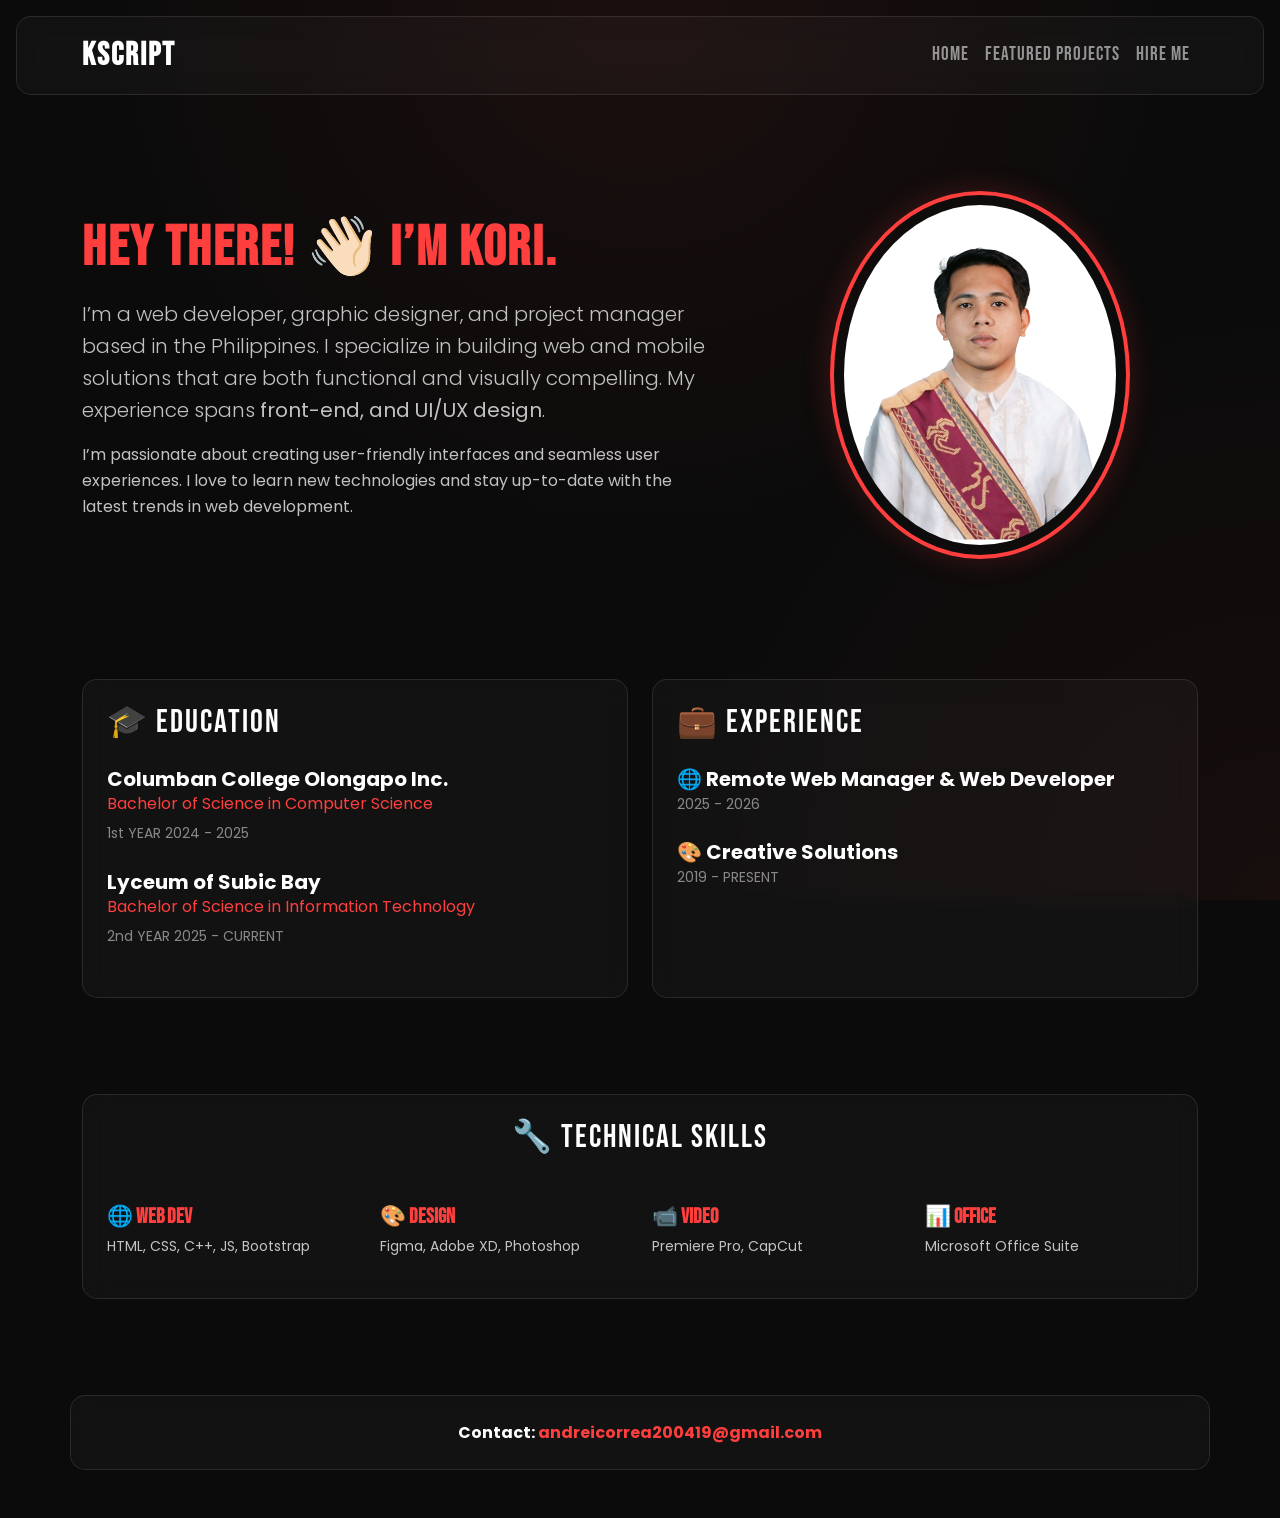
<file: index.html>
<!doctype html>
    <html lang="en">

    <head>
        <meta charset="utf-8">
        <meta name="viewport" content="width=device-width, initial-scale=1">
        <title>Kori | Developer Portfolio</title>
        <link href="https://cdn.jsdelivr.net/npm/bootstrap@5.3.3/dist/css/bootstrap.min.css" rel="stylesheet">
        <link rel="stylesheet" href="style.css">
        <link rel="preconnect" href="https://fonts.googleapis.com">
        <link rel="preconnect" href="https://fonts.gstatic.com" crossorigin>
        <link href="https://fonts.googleapis.com/css2?family=Bebas+Neue&family=Poppins:wght@300;400;600&display=swap" rel="stylesheet">
    </head>

    <body>

        <nav class="navbar navbar-expand-lg navbar-dark glass-panel sticky-top m-3">
            <div class="container">
                <a class="navbar-brand fs-2 fw-bold" href="#">Kscript</a>
                <button class="navbar-toggler" type="button" data-bs-toggle="collapse" data-bs-target="#mainNav">
                    <span class="navbar-toggler-icon"></span>
                </button>
                <div class="collapse navbar-collapse" id="mainNav">
                    <ul class="navbar-nav ms-auto text-center">
                        <li class="nav-item"><a class="nav-link" href="index.html">Home</a></li>
                        <li class="nav-item"><a class="nav-link" href="featured.html">Featured Projects</a></li>
                        <li class="nav-item"><a class="nav-link" href="commission.html">Hire Me</a></li>
                    </ul>
                </div>
            </div>
        </nav>

        <main class="container my-5">

            <section class="row align-items-center g-5 py-5">
                <div class="col-12 col-lg-7 text-center text-lg-start">
                    <h1 class="display-4 fw-bold">Hey there! 👋🏻 I’m Kori.</h1>
                    <p class="lead opacity-75 mt-3">
                        I’m a web developer, graphic designer, and project manager based in the Philippines.
                        I specialize in building web and mobile solutions that are both functional and visually compelling.
                        My experience spans <strong>front-end, and UI/UX design</strong>.
                    </p>
                    <p class="opacity-75">
                        I’m passionate about creating user-friendly interfaces and seamless user experiences.
                        I love to learn new technologies and stay up-to-date with the latest trends in web development.
                    </p>
                </div>
                <div class="col-12 col-lg-5 text-center">
                    <img src="ANDREI.png" class="profile-img img-fluid rounded-circle" alt="Kori" style="max-width: 300px;">
                </div>
            </section>

            <section id="experience" class="row g-4 mt-5">
                <div class="col-md-6">
                    <div class="glass-panel p-4 h-100">
                        <h2 class="mb-4">🎓 Education</h2>
                        <div class="mb-4">
                            <h5 class="fw-bold mb-0">Columban College Olongapo Inc.</h5>
                            <p class="text-red mb-1">Bachelor of Science in Computer Science</p>
                            <small class="opacity-50">1st YEAR 2024 - 2025</small>
                        </div>

                        <div class="mb-4">
                            <h5 class="fw-bold mb-0">Lyceum of Subic Bay</h5>
                            <p class="text-red mb-1">Bachelor of Science in Information Technology</p>
                            <small class="opacity-50">2nd YEAR 2025 - CURRENT</small>
                        </div>
                    </div>
                </div>
                <div class="col-md-6">
                    <div class="glass-panel p-4 h-100">
                        <h2 class="mb-4">💼 Experience</h2>
                        <div class="mb-4">
                            <h5 class="fw-bold mb-0">🌐 Remote Web Manager & Web Developer</h5>
                            <small class="opacity-50 text-uppercase">2025 - 2026</small>
                        </div>
                        <div>
                            <h5 class="fw-bold mb-0">🎨 Creative Solutions</h5>
                            <small class="opacity-50 text-uppercase">2019 - Present</small>
                        </div>
                    </div>
                </div>
            </section>

            <section id="skills" class="mt-5 pt-5">
                <div class="glass-panel p-4">
                    <h2 class="text-center mb-5">🔧 Technical Skills</h2>
                    <div class="row g-4 text-center text-md-start">
                        <div class="col-6 col-md-3">
                            <h6 class="fw-bold">🌐 Web Dev</h6>
                            <p class="small opacity-75">HTML, CSS, C++, JS, Bootstrap</p>
                        </div>
                        <div class="col-6 col-md-3">
                            <h6 class="fw-bold">🎨 Design</h6>
                            <p class="small opacity-75">Figma, Adobe XD, Photoshop</p>
                        </div>
                        <div class="col-6 col-md-3">
                            <h6 class="fw-bold">📹 Video</h6>
                            <p class="small opacity-75">Premiere Pro, CapCut</p>
                        </div>
                        <div class="col-6 col-md-3">
                            <h6 class="fw-bold">📊 Office</h6>  
                            <p class="small opacity-75">Microsoft Office Suite</p>
                        </div>
                    </div>
                </div>
            </section>

        </main>

        <footer id="contact" class="text-center py-5">
            <div class="container glass-panel py-4">
                <p class="fw-bold m-0">Contact: <span class="text-red">andreicorrea200419@gmail.com</span></p>
            </div>
        </footer>

        <script src="https://cdn.jsdelivr.net/npm/bootstrap@5.3.3/dist/js/bootstrap.bundle.min.js"></script>
    </body>

    </html>
</file>
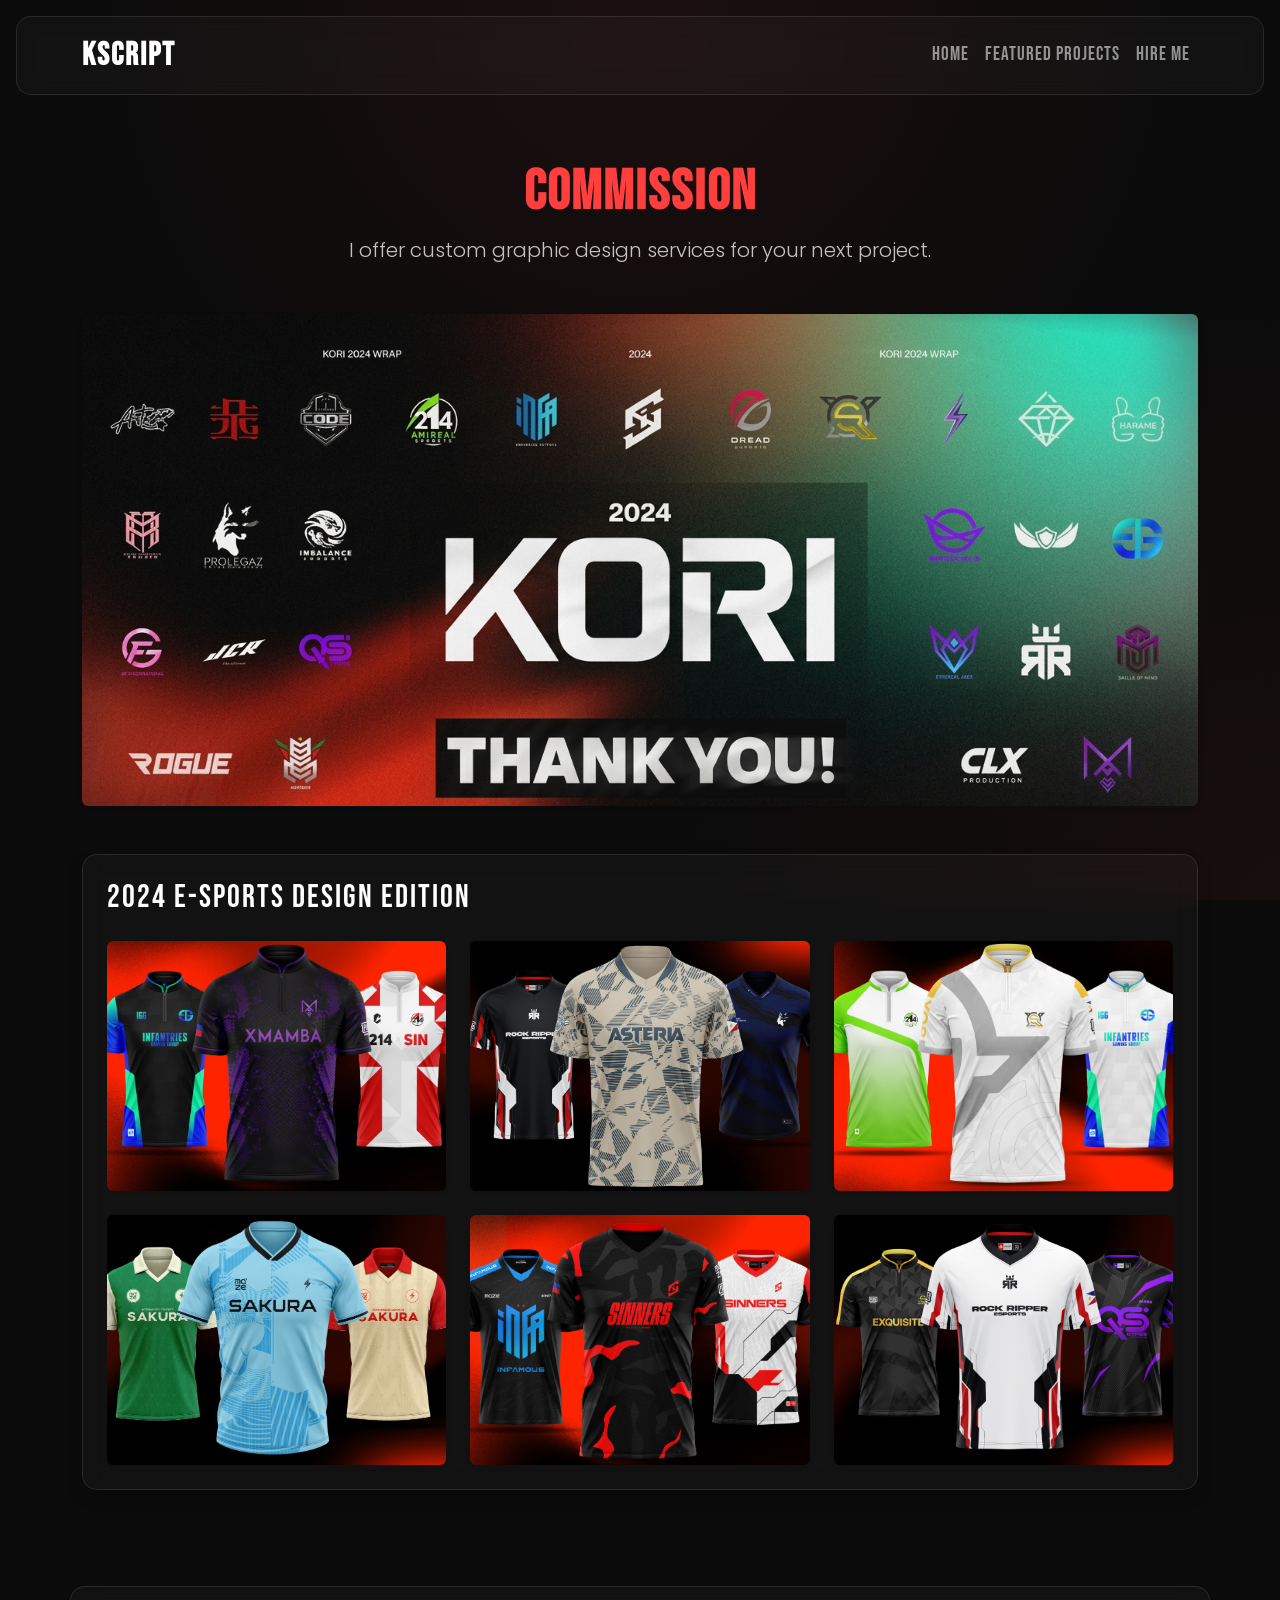
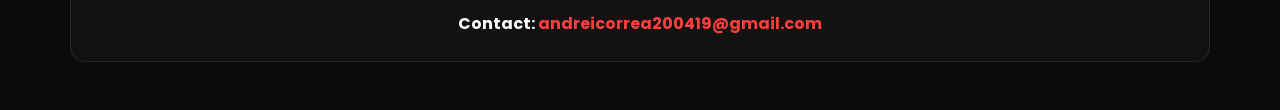
<file: commission.html>
<!doctype html>
<html lang="en">

<head>
    <meta charset="utf-8">
    <meta name="viewport" content="width=device-width, initial-scale=1">
    <title>Kori | Developer Portfolio</title>
    <link href="https://cdn.jsdelivr.net/npm/bootstrap@5.3.3/dist/css/bootstrap.min.css" rel="stylesheet">
    <link rel="stylesheet" href="style.css">
    <link rel="preconnect" href="https://fonts.googleapis.com">
    <link rel="preconnect" href="https://fonts.gstatic.com" crossorigin>
    <link href="https://fonts.googleapis.com/css2?family=Bebas+Neue&family=Poppins:wght@300;400;600&display=swap" rel="stylesheet">
</head>

<body>

    <nav class="navbar navbar-expand-lg navbar-dark glass-panel sticky-top m-3">
        <div class="container">
            <a class="navbar-brand fs-2 fw-bold" href="#">Kscript</a>
            <button class="navbar-toggler" type="button" data-bs-toggle="collapse" data-bs-target="#mainNav">
                <span class="navbar-toggler-icon"></span>
            </button>
            <div class="collapse navbar-collapse" id="mainNav">
                <ul class="navbar-nav ms-auto text-center">
                    <li class="nav-item"><a class="nav-link" href="index.html">Home</a></li>
                    <li class="nav-item"><a class="nav-link" href="featured.html">Featured Projects</a></li>
                    <li class="nav-item"><a class="nav-link" href="commission.html">Hire Me</a></li>
                </ul>
            </div>
        </div>
    </nav>

     <div class="container">
        <div class="row">
            <div class="col-lg-12">
                <h1 class="display-4 fw-bold text-center mt-5">Commission</h1>
                <p class="lead opacity-75 text-center mb-5">I offer custom graphic design services for your next project.</p>
                <img src="TY BANNER.png" class="img-fluid rounded shadow-sm" alt="Material">
            </div>
        </div>
    </div>
      <div class="container my-5">
        <div class="glass-panel p-4 shadow">
            <h2 class="mb-4">2024 E-SPORTS DESIGN EDITION</h2>
            <div class="row g-4 row-cols-1 row-cols-sm-2 row-cols-md-3">
                <div class="col">
                    <img src="J1.png" class="img-fluid rounded shadow-sm custom-card-img" alt="Material">
                </div>
                <div class="col">
                    <img src="J2.png" class="img-fluid rounded shadow-sm custom-card-img" alt="Material">
                </div>
                <div class="col">
                    <img src="J3.png" class="img-fluid rounded shadow-sm custom-card-img" alt="Material">
                </div>
                <div class="col">
                    <img src="J4.png" class="img-fluid rounded shadow-sm custom-card-img" alt="Material">
                </div>
                <div class="col">
                    <img src="J5.png" class="img-fluid rounded shadow-sm custom-card-img" alt="Material">
                </div>
                <div class="col">
                    <img src="J6.png" class="img-fluid rounded shadow-sm custom-card-img" alt="Material">
                </div>
            </div>
        </div>
    </div>

  <footer id="contact" class="text-center py-5">
        <div class="container glass-panel py-4">
            <p class="fw-bold m-0">Contact: <span class="text-red">andreicorrea200419@gmail.com</span></p>
        </div>
    </footer>

    <script src="https://cdn.jsdelivr.net/npm/bootstrap@5.3.3/dist/js/bootstrap.bundle.min.js"></script>
</body>

</html>
</file>
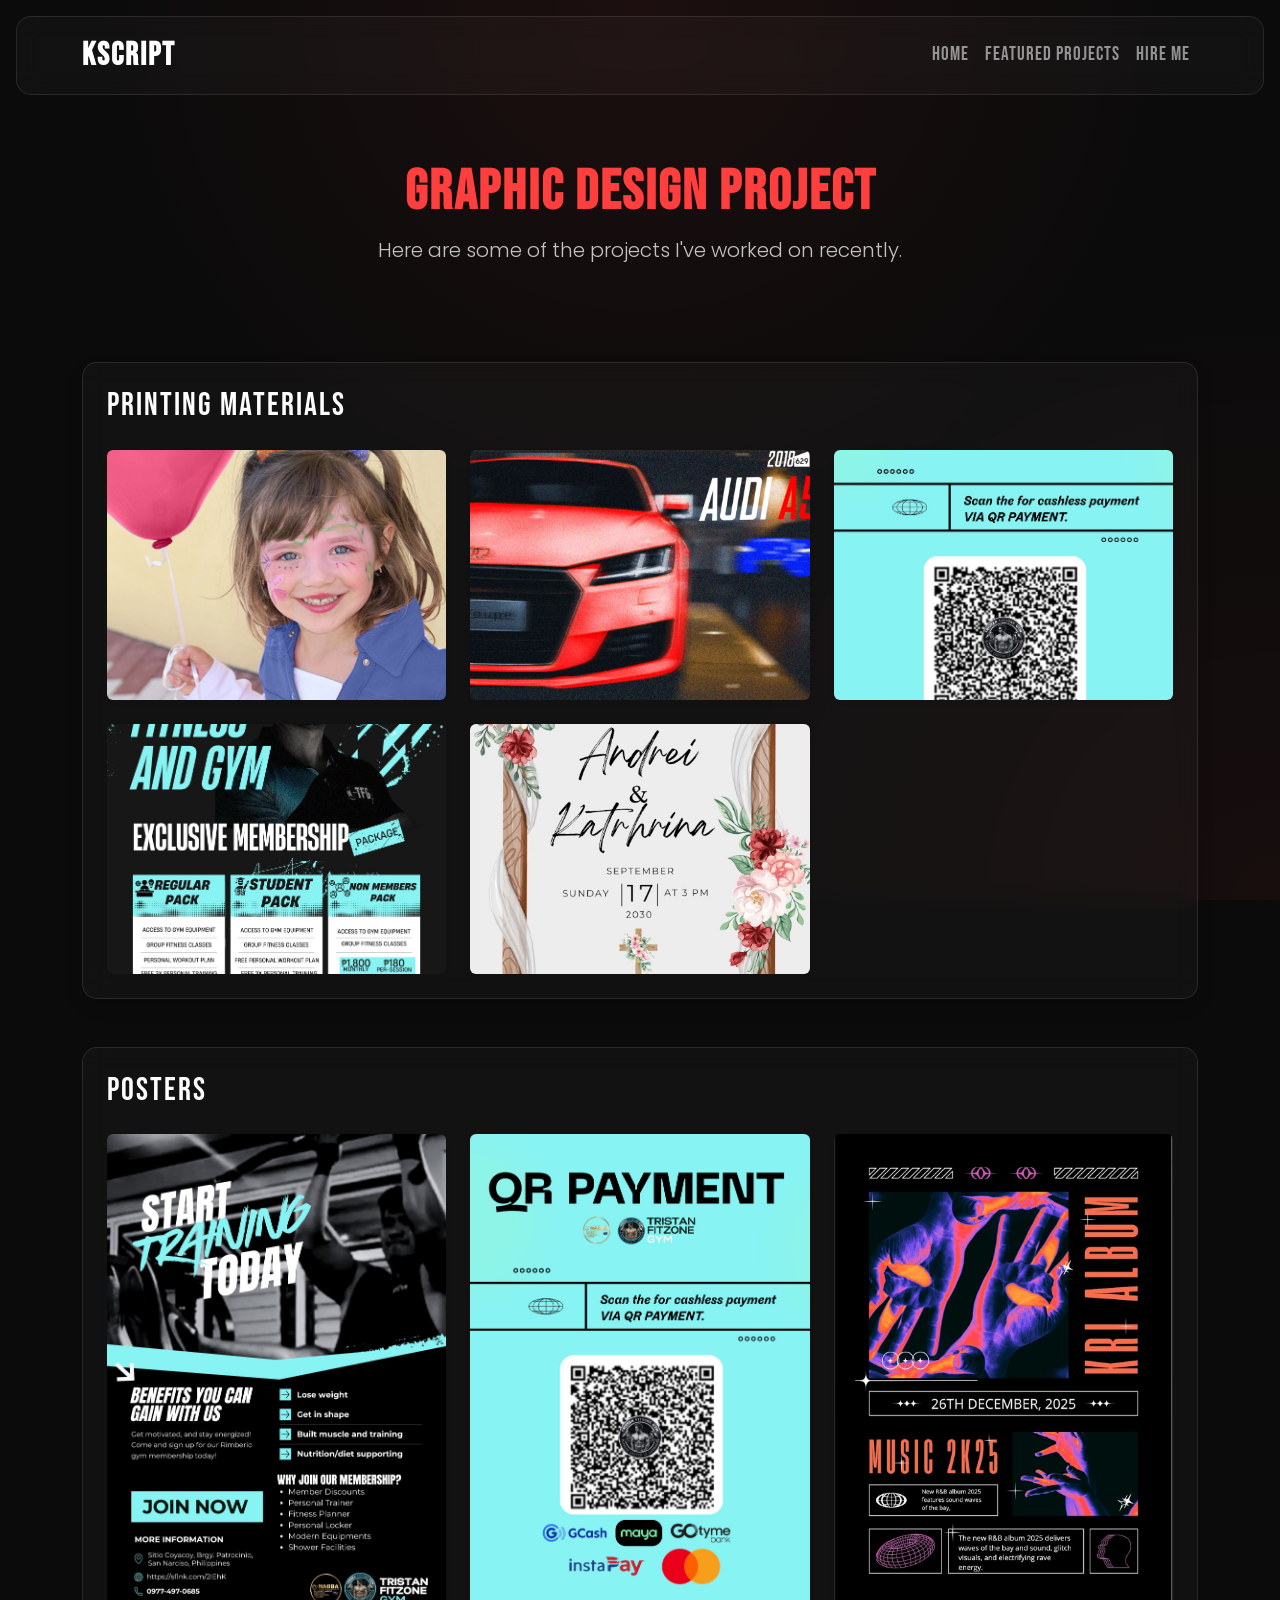
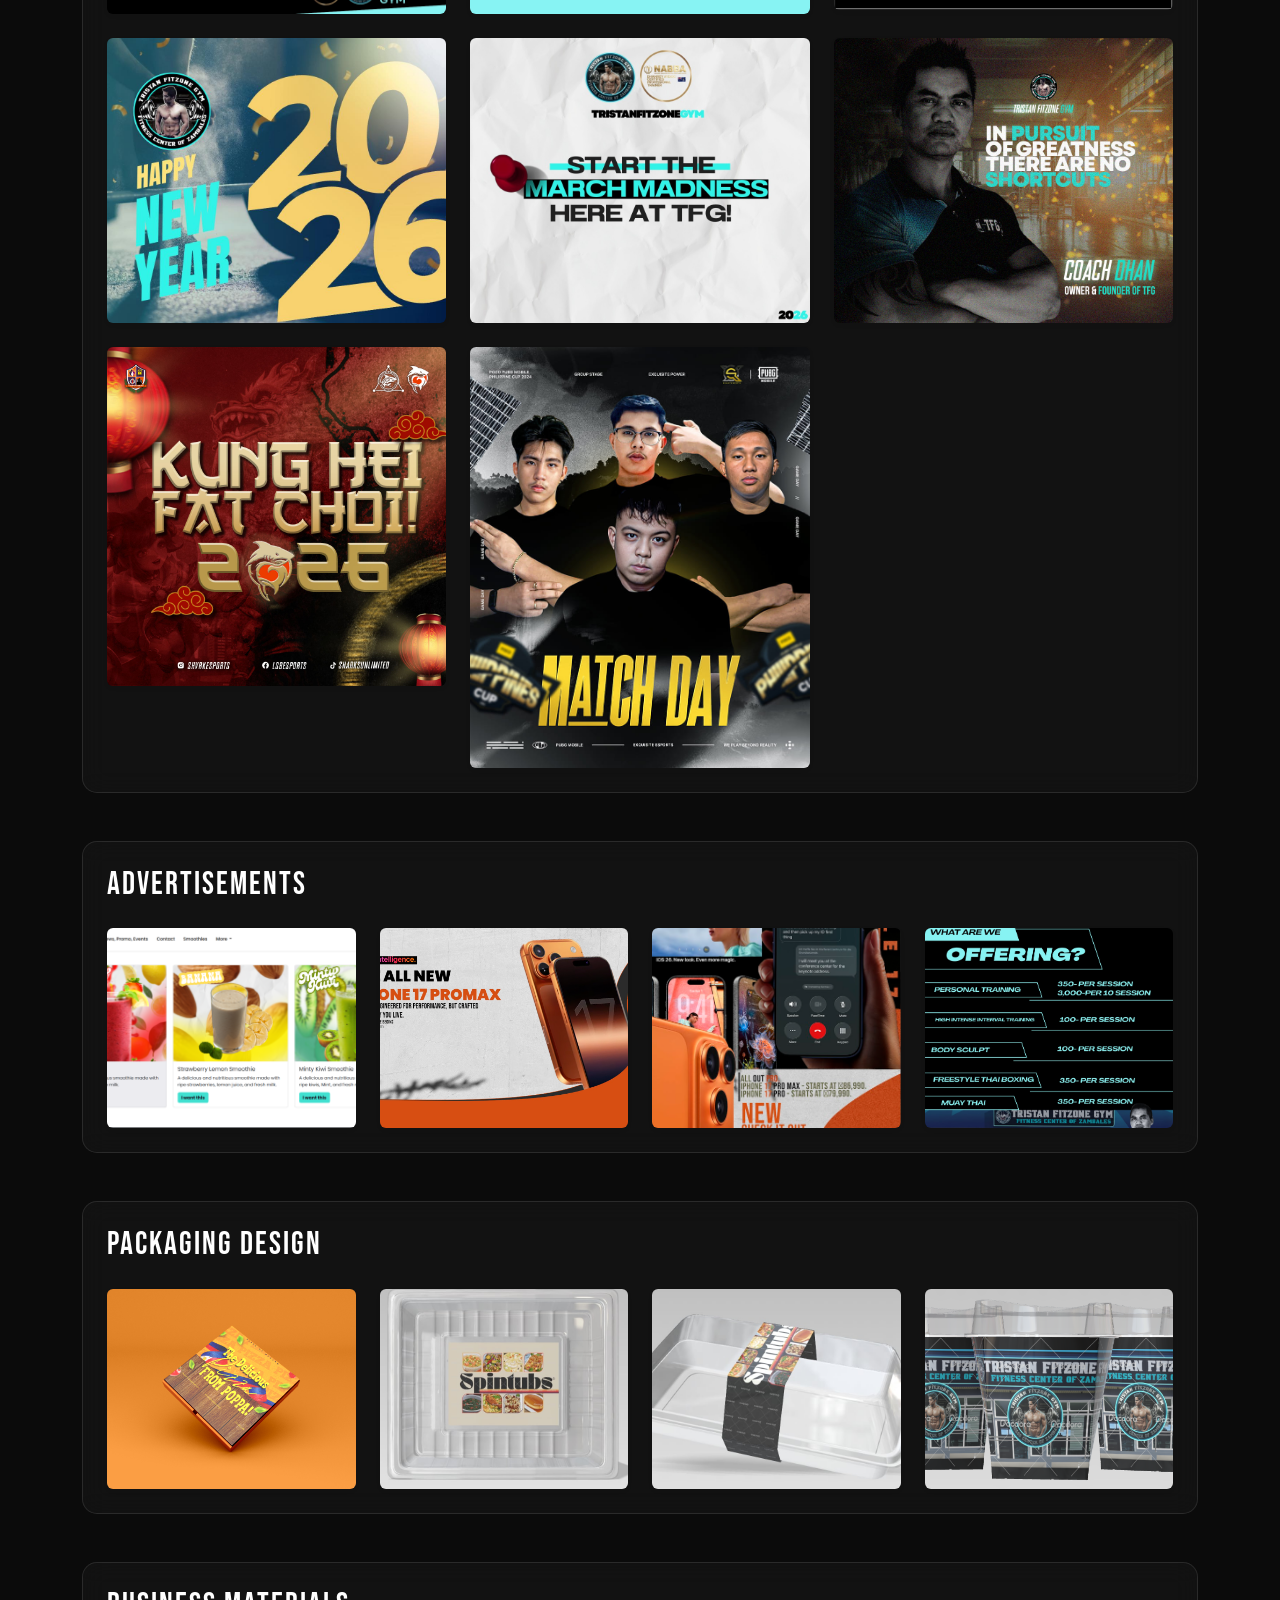
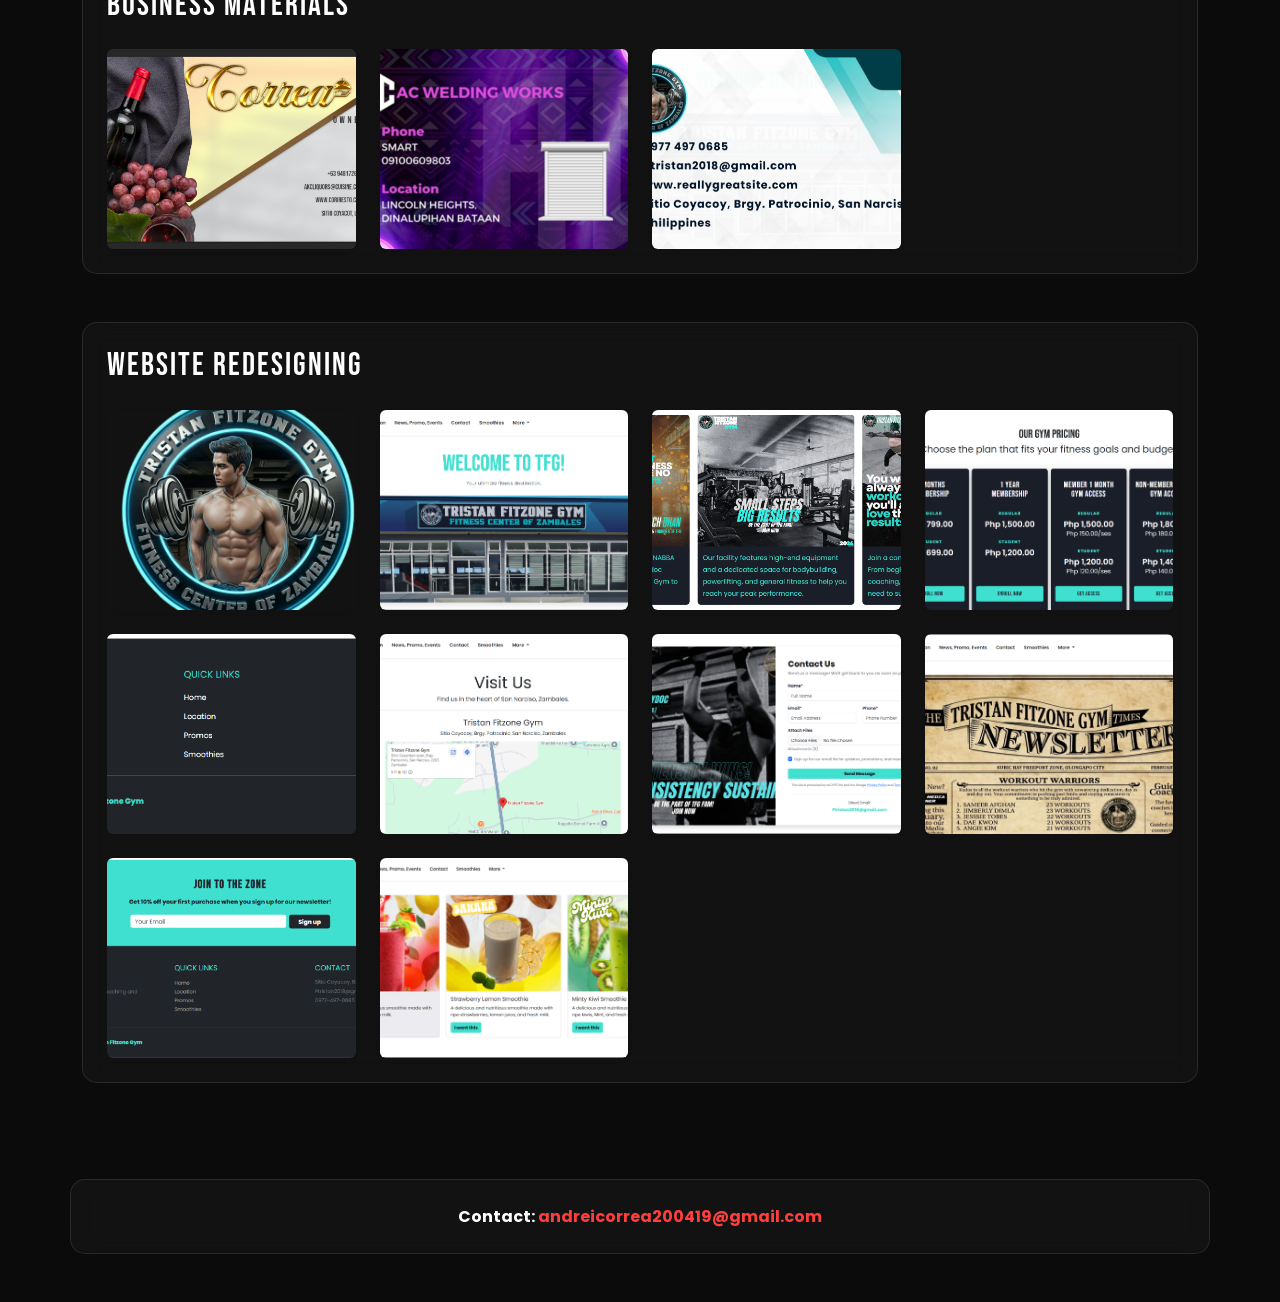
<file: featured.html>
<!doctype html>
<html lang="en">

<head>
    <meta charset="utf-8">
    <meta name="viewport" content="width=device-width, initial-scale=1">
    <title>Kori | Developer Portfolio</title>
    <link href="https://cdn.jsdelivr.net/npm/bootstrap@5.3.3/dist/css/bootstrap.min.css" rel="stylesheet">
    <link rel="stylesheet" href="style.css">
    <link rel="preconnect" href="https://fonts.googleapis.com">
    <link rel="preconnect" href="https://fonts.gstatic.com" crossorigin>
    <link href="https://fonts.googleapis.com/css2?family=Bebas+Neue&family=Poppins:wght@300;400;600&display=swap" rel="stylesheet">
</head>

<body>

    <nav class="navbar navbar-expand-lg navbar-dark glass-panel sticky-top m-3">
        <div class="container">
            <a class="navbar-brand fs-2 fw-bold" href="#">Kscript</a>
            <button class="navbar-toggler" type="button" data-bs-toggle="collapse" data-bs-target="#mainNav">
                <span class="navbar-toggler-icon"></span>
            </button>
            <div class="collapse navbar-collapse" id="mainNav">
                <ul class="navbar-nav ms-auto text-center">
                    <li class="nav-item"><a class="nav-link" href="index.html">Home</a></li>
                    <li class="nav-item"><a class="nav-link" href="featured.html">Featured Projects</a></li>
                    <li class="nav-item"><a class="nav-link" href="commission.html">Hire Me</a></li>
                </ul>
            </div>
        </div>
    </nav>

    <div class="container">
        <div class="row">
            <div class="col-lg-12">
                <h1 class="display-4 fw-bold text-center mt-5">Graphic Design Project</h1>
                <p class="lead opacity-75 text-center mb-5">Here are some of the projects I've worked on recently.</p>
            </div>
        </div>
    </div>

    <div class="container my-5">
        <div class="glass-panel p-4 shadow">
            <h2 class="mb-4">Printing Materials</h2>
            <div class="row g-4 row-cols-1 row-cols-sm-2 row-cols-md-3">
                <div class="col">
                    <img src="GIRL_BALOON.png" class="img-fluid rounded shadow-sm custom-card-img" alt="Material">
                </div>
                <div class="col">
                    <img src="AUDI_CAR.png" class="img-fluid rounded shadow-sm custom-card-img" alt="Material">
                </div>
                <div class="col">
                    <img src="TFG_QR.jpg" class="img-fluid rounded shadow-sm custom-card-img" alt="Material">
                </div>
                <div class="col">
                    <img src="TFG_PRICE.jpg" class="img-fluid rounded shadow-sm custom-card-img" alt="Material">
                </div>
                <div class="col">
                    <img src="WEDING_INC.png" class="img-fluid rounded shadow-sm custom-card-img" alt="Material">
                </div>
            </div>
        </div>
    </div>

    <div class="container my-5">
        <div class="glass-panel p-4">
            <h2 class="mb-4">Posters</h2>
            <div class="row g-4 row-cols-1 row-cols-md-3">
                <div class="col">
                    <img src="TFG_MAIN.jpg" class="img-fluid rounded shadow-sm" alt="Posters">
                </div>
                <div class="col">
                    <img src="TFG_QR.jpg" class="img-fluid rounded shadow-sm" alt="Posters">
                </div>
                <div class="col">
                    <img src="KRI_R&B.png" class="img-fluid rounded shadow-sm" alt="Posters">
                </div>
                <div class="col">
                    <img src="TFG_HNY.jpg" class="img-fluid rounded shadow-sm" alt="Posters">
                </div>
                <div class="col">
                    <img src="TFG_MARCH.jpg" class="img-fluid rounded shadow-sm" alt="Posters">
                </div>
                <div class="col">
                    <img src="TFG_MAIN1.jpg" class="img-fluid rounded shadow-sm" alt="Posters">
                </div>
                <div class="col">
                    <img src="CNY DRAFT.jpg" class="img-fluid rounded shadow-sm" alt="Posters">
                </div>
                <div class="col">
                    <img src="POCO_POSTER.jpg" class="img-fluid rounded shadow-sm" alt="Posters">
                </div>
            </div>
        </div>
    </div>

    <div class="container my-5">
        <div class="glass-panel p-4">
            <h2 class="mb-4">Advertisements</h2>
            <div class="row g-4 row-cols-1 row-cols-sm-2 row-cols-md-4">
                <div class="col">
                    <img src="SMOOTHIES1.png" class="img-fluid rounded shadow-sm" alt="Smoothie Advertisement">
                </div>
                <div class="col">
                    <img src="IPNONE_17.png" class="img-fluid rounded shadow-sm" alt="iPhone 17 Graphic">
                </div>
                <div class="col">
                    <img src="IP_17 POSTER.png" class="img-fluid rounded shadow-sm" alt="iPhone 17 Poster">
                </div>
                <div class="col">
                    <img src="TFG_OFFER.jpg" class="img-fluid rounded shadow-sm" alt="TFG Special Offer">
                </div>
            </div>
        </div>
    </div>

    <div class="container my-5">
        <div class="glass-panel p-4">
            <h2 class="mb-4">Packaging Design</h2>
            <div class="row g-4 row-cols-1 row-cols-sm-2 row-cols-md-4">
                <div class="col">
                    <img src="PIZZA_BOX.png" class="img-fluid rounded shadow-sm" alt="Pizza Box Design">
                </div>
                <div class="col">
                    <img src="SPINTUB_PACK1.jpg" class="img-fluid rounded shadow-sm" alt="Spintub Pack 1">
                </div>
                <div class="col">
                    <img src="SPINTUB_PACK2.jpg" class="img-fluid rounded shadow-sm" alt="Spintub Pack 2">
                </div>
                <div class="col">
                    <img src="TFG_CUP.png" class="img-fluid rounded shadow-sm" alt="TFG Cup Design">
                </div>
            </div>
        </div>
    </div>

    <div class="container my-5">
        <div class="glass-panel p-4">
            <h2 class="mb-4">Business Materials</h2>
            <div class="row g-4 row-cols-1 row-cols-sm-2 row-cols-md-4">
                <div class="col">
                    <img src="BUSINESS_CARD.png" class="img-fluid rounded shadow-sm" alt="Business Card">
                </div>
                <div class="col">
                    <img src="CALLCARD_PAPA.png" class="img-fluid rounded shadow-sm" alt="Callcard">
                </div>
                <div class="col">
                    <img src="TFG_WEBSITE.png" class="img-fluid rounded shadow-sm" alt="TFG Website">
                </div>
            </div>
        </div>
    </div>

    <div class="container my-5">
        <div class="glass-panel p-4">
            <h2 class="mb-4">Website Redesigning</h2>
            <div class="row g-4 row-cols-1 row-cols-sm-2 row-cols-md-4">
                <div class="col">
                    <img src="TFGLOGO_NOBACK.png" class="img-fluid rounded shadow-sm" alt="TFG LOGO">
                </div>
                <div class="col">
                    <img src="HOME1.png" class="img-fluid rounded shadow-sm" alt="HOME">
                </div>
                <div class="col">
                    <img src="HOME2.png" class="img-fluid rounded shadow-sm" alt="HOME">
                </div>
                <div class="col">
                    <img src="HOME3.png" class="img-fluid rounded shadow-sm" alt="HOME">
                </div>
                <div class="col">
                    <img src="HOME_FOOTER.png" class="img-fluid rounded shadow-sm" alt="HOME">
                </div>
                <div class="col">
                    <img src="LOCATION1.png" class="img-fluid rounded shadow-sm" alt="LOCATION">
                </div>
                <div class="col">
                    <img src="CONTACT_US1.png" class="img-fluid rounded shadow-sm" alt="CONTACT US">
                </div>
                <div class="col">
                    <img src="NEWS_PROMO_EVENTS1.png" class="img-fluid rounded shadow-sm" alt="NEWS PROMO EVENTS">
                </div>
                <div class="col">
                    <img src="CONTACT_US_FOOTER.png" class="img-fluid rounded shadow-sm" alt="CONTACT US FOOTER">
                </div>
                <div class="col">
                    <img src="SMOOTHIES1.png" class="img-fluid rounded shadow-sm" alt="SMOOTHIES">
                </div>
            </div>
        </div>
    </div>

    <footer id="contact" class="text-center py-5">
        <div class="container glass-panel py-4">
            <p class="fw-bold m-0">Contact: <span class="text-red">andreicorrea200419@gmail.com</span></p>
        </div>
    </footer>

    <script src="https://cdn.jsdelivr.net/npm/bootstrap@5.3.3/dist/js/bootstrap.bundle.min.js"></script>
</body>

</html>
</file>
<file: style.css>
:root {
    --primary-red: #ff3e3e;
    --dark-bg: #0b0b0b;
    --glass-white: rgba(255, 255, 255, 0.05);
    --glass-border: rgba(255, 255, 255, 0.1);
}

body {
    background-color: var(--dark-bg);
    background-image: 
        radial-gradient(circle at 50% 0%, rgba(255, 62, 62, 0.07) 0%, transparent 50%),
        radial-gradient(circle at 100% 100%, rgba(255, 62, 62, 0.05) 0%, transparent 40%);
    background-attachment: fixed;
    color: #ffffff;
    font-family: 'Poppins', sans-serif;
    line-height: 1.6;
    overflow-x: hidden;
    min-height: 100vh;
}

h1, h2, h3, .navbar-brand {
    font-family: 'Bebas Neue', sans-serif;
    letter-spacing: 2px;
    text-transform: uppercase;
}

h1 {
    color: var(--primary-red);
}

.text-red {
    color: var(--primary-red) !important;
}

.glass-panel {
    background: rgba(255, 255, 255, 0.03);
    backdrop-filter: blur(12px);
    -webkit-backdrop-filter: blur(12px);
    border: 1px solid rgba(255, 255, 255, 0.1);
    border-radius: 15px;
    transition: all 0.3s ease;
}

.glass-panel:hover {
    background: rgba(255, 255, 255, 0.06);
    border-color: rgba(255, 62, 62, 0.3);
}

.project-card:hover {
    transform: translateY(-10px);
    border-color: var(--primary-red);
}

.nav-link {
    font-family: 'Bebas Neue', sans-serif;
    font-size: 1.2rem;
    letter-spacing: 1px;
    transition: color 0.3s ease;
}

.nav-link:hover {
    color: var(--primary-red) !important;
}

.profile-img {
    border: 4px solid var(--primary-red);
    padding: 10px;
    box-shadow: 0 0 30px rgba(255, 62, 62, 0.2);
}

#skills h6 {
    color: var(--primary-red);
    font-family: 'Bebas Neue', sans-serif;
    font-size: 1.3rem;
    margin-bottom: 5px;
}

footer .text-red {
    text-decoration: none;
    font-weight: bold;
}

.custom-card-img {
    height: 250px;
    object-fit: cover;
    width: 100%;
}

.row-cols-md-4 img {
    width: 100%;
    height: 200px;
    object-fit: cover;
    transition: transform 0.4s cubic-bezier(0.165, 0.84, 0.44, 1);
}

.row-cols-md-4 img:hover {
    transform: scale(1.05);
    cursor: pointer;
}

@media (max-width: 768px) {
    .display-4 {
        font-size: 3rem;
    }
}
</file>
